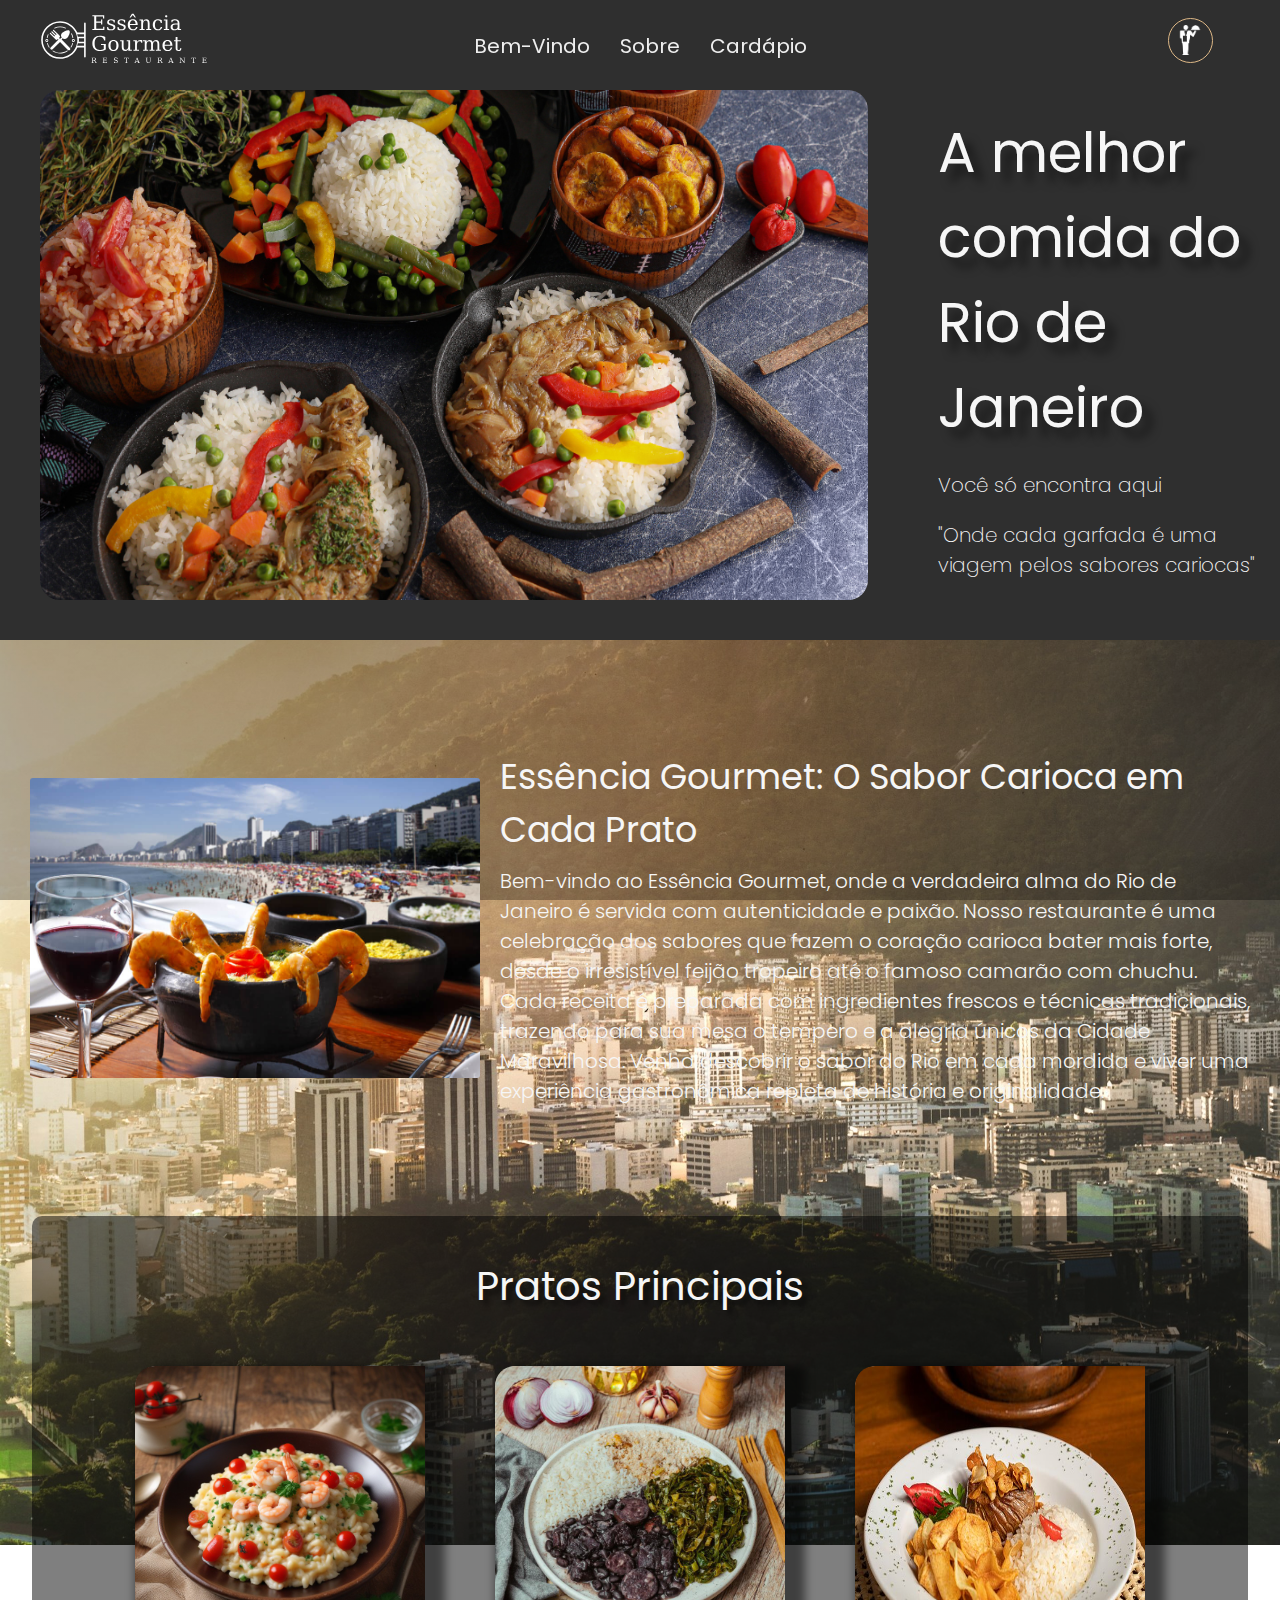
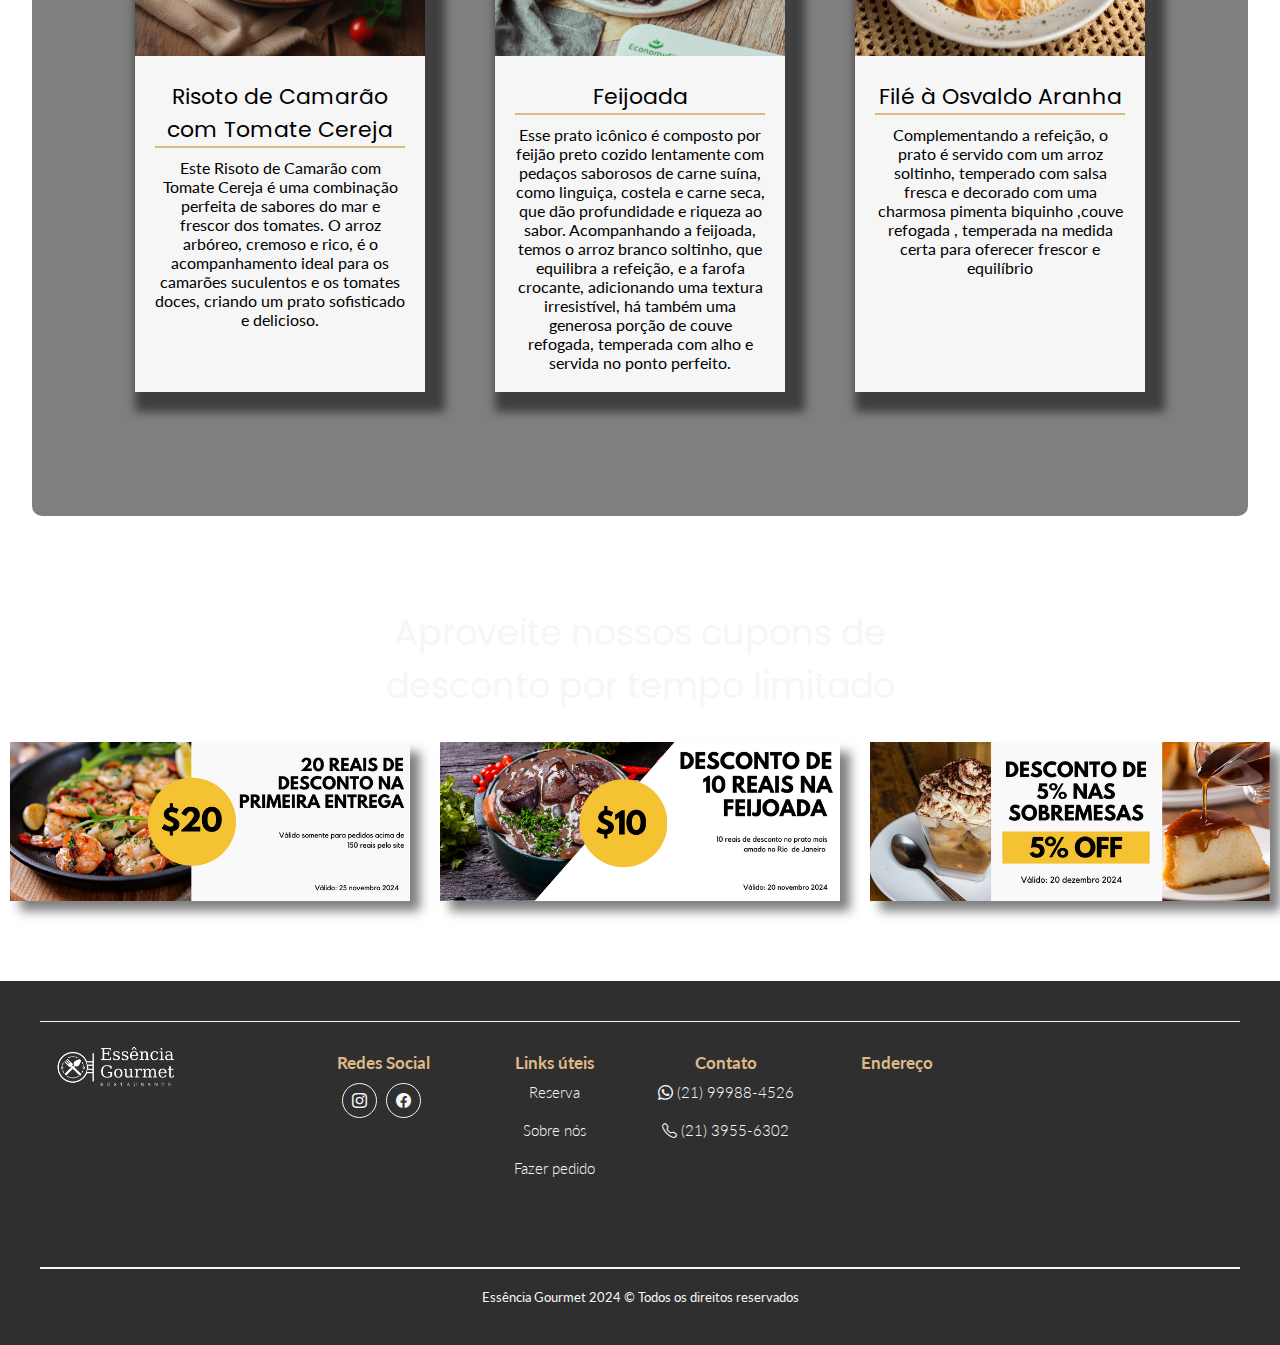
<file: index.html>
<!DOCTYPE html>
<html lang="pt-br">
<head>
    <meta charset="UTF-8">
    <meta name="viewport" content="width=device-width, initial-scale=1.0">
    <link rel="preconnect" href="https://fonts.googleapis.com">
    <link rel="preconnect" href="https://fonts.gstatic.com" crossorigin>
    <link rel="shortcut icon" href="/img/favicon.ico" type="image/x-icon">
    <link rel="preconnect" href="https://fonts.googleapis.com">
    <link rel="preconnect" href="https://fonts.gstatic.com" crossorigin>
    <link href="https://fonts.googleapis.com/css2?family=Lato:ital,wght@0,100;0,300;0,400;0,700;0,900;1,100;1,300;1,400;1,700;1,900&family=Poppins:ital,wght@0,200;0,300;0,400;1,200;1,300;1,400&display=swap" rel="stylesheet">
    <link rel="stylesheet" href="https://cdn.jsdelivr.net/npm/bootstrap-icons@1.11.3/font/bootstrap-icons.min.css">
    <link rel="stylesheet" href="style.css">
    <title>Essência Gourmet</title>
</head>
<body>
    <header> 
            <nav class="menu-nav"> <!--Menu de navegação-->
                <div class="logotipo-svg"> <!-- A logo esté formatdo de SVG, para melhor qualidade, o codigo svg é grande assim mesmo-->
                    <svg xmlns="http://www.w3.org/2000/svg" xmlns:xlink="http://www.w3.org/1999/xlink"  zoomAndPan="magnify" viewBox="0 0 375 374.999991" preserveAspectRatio="xMidYMid meet" version="1.0"><defs><g/></defs><g fill="#ffffff" fill-opacity="1"><g transform="translate(132.424726, 171.291565)">
                    <g><path d="M 1.828125 0 L 1.828125 -1.703125 L 4.875 -1.703125 L 4.875 -22.328125 L 1.828125 -22.328125 L 1.828125 -24.0625 L 21.1875 -24.0625 L 21.1875 -18.703125 L 19.203125 -18.703125 L 19.203125 -22.078125 L 8.15625 -22.078125 L 8.15625 -14.015625 L 16.03125 -14.015625 L 16.03125 -17.03125 L 18.015625 -17.03125 L 18.015625 -9.046875 L 16.03125 -9.046875 L 16.03125 -12.046875 L 8.15625 -12.046875 L 8.15625 -1.984375 L 19.46875 -1.984375 L 19.46875 -5.34375 L 21.453125 -5.34375 L 21.453125 0 Z M 1.828125 0 "/></g></g></g><g fill="#ffffff" fill-opacity="1"><g transform="translate(156.51408, 171.291565)"><g><path d="M 1.859375 -0.953125 L 1.859375 -4.953125 L 3.5625 -4.953125 C 3.601562 -3.671875 4 -2.710938 4.75 -2.078125 C 5.507812 -1.441406 6.632812 -1.125 8.125 -1.125 C 9.457031 -1.125 10.472656 -1.375 11.171875 -1.875 C 11.867188 -2.375 12.21875 -3.101562 12.21875 -4.0625 C 12.21875 -4.8125 11.960938 -5.414062 11.453125 -5.875 C 10.941406 -6.34375 9.863281 -6.835938 8.21875 -7.359375 L 6.078125 -8.09375 C 4.609375 -8.5625 3.539062 -9.148438 2.875 -9.859375 C 2.21875 -10.566406 1.890625 -11.46875 1.890625 -12.5625 C 1.890625 -14.132812 2.460938 -15.363281 3.609375 -16.25 C 4.753906 -17.144531 6.34375 -17.59375 8.375 -17.59375 C 9.28125 -17.59375 10.234375 -17.472656 11.234375 -17.234375 C 12.234375 -17.003906 13.265625 -16.660156 14.328125 -16.203125 L 14.328125 -12.46875 L 12.609375 -12.46875 C 12.566406 -13.570312 12.179688 -14.4375 11.453125 -15.0625 C 10.722656 -15.6875 9.726562 -16 8.46875 -16 C 7.226562 -16 6.285156 -15.773438 5.640625 -15.328125 C 5.003906 -14.890625 4.6875 -14.234375 4.6875 -13.359375 C 4.6875 -12.640625 4.925781 -12.0625 5.40625 -11.625 C 5.894531 -11.1875 6.863281 -10.742188 8.3125 -10.296875 L 10.671875 -9.578125 C 12.285156 -9.066406 13.453125 -8.429688 14.171875 -7.671875 C 14.890625 -6.921875 15.25 -5.945312 15.25 -4.75 C 15.25 -3.132812 14.625 -1.859375 13.375 -0.921875 C 12.132812 0.00390625 10.425781 0.46875 8.25 0.46875 C 7.144531 0.46875 6.066406 0.347656 5.015625 0.109375 C 3.960938 -0.117188 2.910156 -0.472656 1.859375 -0.953125 Z M 1.859375 -0.953125 "/></g></g></g><g fill="#ffffff" fill-opacity="1"><g transform="translate(173.449138, 171.291565)"><g><path d="M 1.859375 -0.953125 L 1.859375 -4.953125 L 3.5625 -4.953125 C 3.601562 -3.671875 4 -2.710938 4.75 -2.078125 C 5.507812 -1.441406 6.632812 -1.125 8.125 -1.125 C 9.457031 -1.125 10.472656 -1.375 11.171875 -1.875 C 11.867188 -2.375 12.21875 -3.101562 12.21875 -4.0625 C 12.21875 -4.8125 11.960938 -5.414062 11.453125 -5.875 C 10.941406 -6.34375 9.863281 -6.835938 8.21875 -7.359375 L 6.078125 -8.09375 C 4.609375 -8.5625 3.539062 -9.148438 2.875 -9.859375 C 2.21875 -10.566406 1.890625 -11.46875 1.890625 -12.5625 C 1.890625 -14.132812 2.460938 -15.363281 3.609375 -16.25 C 4.753906 -17.144531 6.34375 -17.59375 8.375 -17.59375 C 9.28125 -17.59375 10.234375 -17.472656 11.234375 -17.234375 C 12.234375 -17.003906 13.265625 -16.660156 14.328125 -16.203125 L 14.328125 -12.46875 L 12.609375 -12.46875 C 12.566406 -13.570312 12.179688 -14.4375 11.453125 -15.0625 C 10.722656 -15.6875 9.726562 -16 8.46875 -16 C 7.226562 -16 6.285156 -15.773438 5.640625 -15.328125 C 5.003906 -14.890625 4.6875 -14.234375 4.6875 -13.359375 C 4.6875 -12.640625 4.925781 -12.0625 5.40625 -11.625 C 5.894531 -11.1875 6.863281 -10.742188 8.3125 -10.296875 L 10.671875 -9.578125 C 12.285156 -9.066406 13.453125 -8.429688 14.171875 -7.671875 C 14.890625 -6.921875 15.25 -5.945312 15.25 -4.75 C 15.25 -3.132812 14.625 -1.859375 13.375 -0.921875 C 12.132812 0.00390625 10.425781 0.46875 8.25 0.46875 C 7.144531 0.46875 6.066406 0.347656 5.015625 0.109375 C 3.960938 -0.117188 2.910156 -0.472656 1.859375 -0.953125 Z M 1.859375 -0.953125 "/></g></g></g><g fill="#ffffff" fill-opacity="1"><g transform="translate(190.384195, 171.291565)"><g><path d="M 17.890625 -8.25 L 5.109375 -8.25 L 5.109375 -8.125 C 5.109375 -5.8125 5.539062 -4.066406 6.40625 -2.890625 C 7.28125 -1.710938 8.566406 -1.125 10.265625 -1.125 C 11.566406 -1.125 12.632812 -1.460938 13.46875 -2.140625 C 14.300781 -2.828125 14.882812 -3.84375 15.21875 -5.1875 L 17.59375 -5.1875 C 17.125 -3.3125 16.25 -1.898438 14.96875 -0.953125 C 13.695312 -0.00390625 12.023438 0.46875 9.953125 0.46875 C 7.453125 0.46875 5.441406 -0.351562 3.921875 -2 C 2.398438 -3.65625 1.640625 -5.847656 1.640625 -8.578125 C 1.640625 -11.285156 2.382812 -13.460938 3.875 -15.109375 C 5.375 -16.765625 7.335938 -17.59375 9.765625 -17.59375 C 12.347656 -17.59375 14.332031 -16.796875 15.71875 -15.203125 C 17.113281 -13.609375 17.835938 -11.289062 17.890625 -8.25 Z M 14.390625 -9.953125 C 14.328125 -11.953125 13.90625 -13.457031 13.125 -14.46875 C 12.34375 -15.488281 11.222656 -16 9.765625 -16 C 8.398438 -16 7.320312 -15.488281 6.53125 -14.46875 C 5.75 -13.445312 5.273438 -11.941406 5.109375 -9.953125 Z M 8.40625 -26.390625 L 11.125 -26.390625 L 14.90625 -20.328125 L 13.03125 -20.328125 L 9.765625 -24.53125 L 6.5 -20.328125 L 4.625 -20.328125 Z M 8.40625 -26.390625 "/></g></g></g><g fill="#ffffff" fill-opacity="1"><g transform="translate(209.913491, 171.291565)"><g><path d="M 1.359375 0 L 1.359375 -1.703125 L 4.03125 -1.703125 L 4.03125 -15.40625 L 1.1875 -15.40625 L 1.1875 -17.125 L 7 -17.125 L 7 -14.078125 C 7.539062 -15.242188 8.25 -16.117188 9.125 -16.703125 C 10 -17.296875 11.019531 -17.59375 12.1875 -17.59375 C 14.070312 -17.59375 15.457031 -17.050781 16.34375 -15.96875 C 17.238281 -14.882812 17.6875 -13.191406 17.6875 -10.890625 L 17.6875 -1.703125 L 20.328125 -1.703125 L 20.328125 0 L 12.15625 0 L 12.15625 -1.703125 L 14.71875 -1.703125 L 14.71875 -9.953125 C 14.71875 -12.046875 14.457031 -13.484375 13.9375 -14.265625 C 13.425781 -15.046875 12.519531 -15.4375 11.21875 -15.4375 C 9.84375 -15.4375 8.796875 -14.929688 8.078125 -13.921875 C 7.359375 -12.921875 7 -11.460938 7 -9.546875 L 7 -1.703125 L 9.578125 -1.703125 L 9.578125 0 Z M 1.359375 0 "/></g></g></g><g fill="#ffffff" fill-opacity="1"><g transform="translate(231.166908, 171.291565)"><g><path d="M 16.96875 -5.140625 C 16.550781 -3.316406 15.742188 -1.925781 14.546875 -0.96875 C 13.359375 -0.0078125 11.816406 0.46875 9.921875 0.46875 C 7.429688 0.46875 5.425781 -0.351562 3.90625 -2 C 2.394531 -3.65625 1.640625 -5.847656 1.640625 -8.578125 C 1.640625 -11.316406 2.394531 -13.503906 3.90625 -15.140625 C 5.425781 -16.773438 7.429688 -17.59375 9.921875 -17.59375 C 11.003906 -17.59375 12.082031 -17.46875 13.15625 -17.21875 C 14.238281 -16.96875 15.320312 -16.582031 16.40625 -16.0625 L 16.40625 -11.6875 L 14.671875 -11.6875 C 14.453125 -13.1875 13.960938 -14.28125 13.203125 -14.96875 C 12.441406 -15.65625 11.359375 -16 9.953125 -16 C 8.359375 -16 7.148438 -15.378906 6.328125 -14.140625 C 5.515625 -12.898438 5.109375 -11.046875 5.109375 -8.578125 C 5.109375 -6.097656 5.515625 -4.234375 6.328125 -2.984375 C 7.140625 -1.742188 8.347656 -1.125 9.953125 -1.125 C 11.234375 -1.125 12.253906 -1.457031 13.015625 -2.125 C 13.773438 -2.789062 14.296875 -3.796875 14.578125 -5.140625 Z M 16.96875 -5.140625 "/></g></g></g><g fill="#ffffff" fill-opacity="1"><g transform="translate(249.64884, 171.291565)"><g><path d="M 3.203125 -22.453125 C 3.203125 -22.941406 3.378906 -23.367188 3.734375 -23.734375 C 4.097656 -24.097656 4.535156 -24.28125 5.046875 -24.28125 C 5.535156 -24.28125 5.957031 -24.097656 6.3125 -23.734375 C 6.675781 -23.367188 6.859375 -22.941406 6.859375 -22.453125 C 6.859375 -21.941406 6.679688 -21.507812 6.328125 -21.15625 C 5.972656 -20.800781 5.546875 -20.625 5.046875 -20.625 C 4.535156 -20.625 4.097656 -20.800781 3.734375 -21.15625 C 3.378906 -21.507812 3.203125 -21.941406 3.203125 -22.453125 Z M 7 -1.703125 L 9.796875 -1.703125 L 9.796875 0 L 1.1875 0 L 1.1875 -1.703125 L 4.03125 -1.703125 L 4.03125 -15.40625 L 1.1875 -15.40625 L 1.1875 -17.125 L 7 -17.125 Z M 7 -1.703125 "/></g></g></g><g fill="#ffffff" fill-opacity="1"><g transform="translate(260.203039, 171.291565)"><g><path d="M 13.125 -5.375 L 13.125 -9 L 9.3125 -9 C 7.84375 -9 6.75 -8.679688 6.03125 -8.046875 C 5.3125 -7.421875 4.953125 -6.453125 4.953125 -5.140625 C 4.953125 -3.953125 5.316406 -3.003906 6.046875 -2.296875 C 6.773438 -1.597656 7.757812 -1.25 9 -1.25 C 10.238281 -1.25 11.234375 -1.628906 11.984375 -2.390625 C 12.742188 -3.160156 13.125 -4.15625 13.125 -5.375 Z M 16.09375 -10.703125 L 16.09375 -1.703125 L 18.734375 -1.703125 L 18.734375 0 L 13.125 0 L 13.125 -1.859375 C 12.476562 -1.054688 11.722656 -0.46875 10.859375 -0.09375 C 10.003906 0.28125 9 0.46875 7.84375 0.46875 C 5.945312 0.46875 4.4375 -0.0351562 3.3125 -1.046875 C 2.195312 -2.054688 1.640625 -3.421875 1.640625 -5.140625 C 1.640625 -6.910156 2.28125 -8.285156 3.5625 -9.265625 C 4.84375 -10.242188 6.644531 -10.734375 8.96875 -10.734375 L 13.125 -10.734375 L 13.125 -11.90625 C 13.125 -13.207031 12.726562 -14.210938 11.9375 -14.921875 C 11.15625 -15.640625 10.050781 -16 8.625 -16 C 7.4375 -16 6.492188 -15.726562 5.796875 -15.1875 C 5.097656 -14.65625 4.664062 -13.863281 4.5 -12.8125 L 2.96875 -12.8125 L 2.96875 -16.28125 C 4 -16.71875 5 -17.046875 5.96875 -17.265625 C 6.9375 -17.484375 7.882812 -17.59375 8.8125 -17.59375 C 11.1875 -17.59375 12.992188 -17.003906 14.234375 -15.828125 C 15.472656 -14.648438 16.09375 -12.941406 16.09375 -10.703125 Z M 16.09375 -10.703125 "/></g></g></g><g fill="#ffffff" fill-opacity="1"><g transform="translate(132.424726, 205.041563)"><g><path d="M 21.125 -16.875 C 20.75 -18.882812 19.960938 -20.367188 18.765625 -21.328125 C 17.578125 -22.285156 15.921875 -22.765625 13.796875 -22.765625 C 11.023438 -22.765625 8.957031 -21.875 7.59375 -20.09375 C 6.226562 -18.3125 5.546875 -15.613281 5.546875 -12 C 5.546875 -8.46875 6.25 -5.789062 7.65625 -3.96875 C 9.0625 -2.15625 11.128906 -1.25 13.859375 -1.25 C 15.066406 -1.25 16.222656 -1.398438 17.328125 -1.703125 C 18.441406 -2.003906 19.5 -2.457031 20.5 -3.0625 L 20.5 -9.265625 L 15.96875 -9.265625 L 15.96875 -10.984375 L 23.765625 -10.984375 L 23.765625 -2.015625 C 22.335938 -1.191406 20.796875 -0.570312 19.140625 -0.15625 C 17.492188 0.257812 15.734375 0.46875 13.859375 0.46875 C 10.222656 0.46875 7.3125 -0.664062 5.125 -2.9375 C 2.945312 -5.207031 1.859375 -8.226562 1.859375 -12 C 1.859375 -15.800781 2.953125 -18.832031 5.140625 -21.09375 C 7.328125 -23.363281 10.273438 -24.5 13.984375 -24.5 C 15.359375 -24.5 16.78125 -24.335938 18.25 -24.015625 C 19.71875 -23.703125 21.273438 -23.222656 22.921875 -22.578125 L 22.921875 -16.875 Z M 21.125 -16.875 "/></g></g></g><g fill="#ffffff" fill-opacity="1"><g transform="translate(158.786053, 205.041563)"><g><path d="M 9.921875 -1.125 C 11.515625 -1.125 12.71875 -1.753906 13.53125 -3.015625 C 14.34375 -4.273438 14.75 -6.128906 14.75 -8.578125 C 14.75 -11.023438 14.34375 -12.875 13.53125 -14.125 C 12.71875 -15.375 11.515625 -16 9.921875 -16 C 8.335938 -16 7.140625 -15.375 6.328125 -14.125 C 5.515625 -12.875 5.109375 -11.023438 5.109375 -8.578125 C 5.109375 -6.128906 5.515625 -4.273438 6.328125 -3.015625 C 7.148438 -1.753906 8.347656 -1.125 9.921875 -1.125 Z M 9.921875 0.46875 C 7.429688 0.46875 5.425781 -0.351562 3.90625 -2 C 2.394531 -3.65625 1.640625 -5.847656 1.640625 -8.578125 C 1.640625 -11.304688 2.394531 -13.488281 3.90625 -15.125 C 5.414062 -16.769531 7.421875 -17.59375 9.921875 -17.59375 C 12.429688 -17.59375 14.4375 -16.769531 15.9375 -15.125 C 17.445312 -13.488281 18.203125 -11.304688 18.203125 -8.578125 C 18.203125 -5.847656 17.445312 -3.65625 15.9375 -2 C 14.4375 -0.351562 12.429688 0.46875 9.921875 0.46875 Z M 9.921875 0.46875 "/></g></g></g><g fill="#ffffff" fill-opacity="1"><g transform="translate(178.653727, 205.041563)"><g><path d="M 11.6875 -17.125 L 17.21875 -17.125 L 17.21875 -1.703125 L 20.03125 -1.703125 L 20.03125 0 L 14.265625 0 L 14.265625 -3.03125 C 13.710938 -1.894531 13 -1.023438 12.125 -0.421875 C 11.257812 0.171875 10.253906 0.46875 9.109375 0.46875 C 7.203125 0.46875 5.800781 -0.0664062 4.90625 -1.140625 C 4.007812 -2.222656 3.5625 -3.921875 3.5625 -6.234375 L 3.5625 -15.40625 L 0.890625 -15.40625 L 0.890625 -17.125 L 6.546875 -17.125 L 6.546875 -7.15625 C 6.546875 -5.070312 6.800781 -3.640625 7.3125 -2.859375 C 7.820312 -2.085938 8.726562 -1.703125 10.03125 -1.703125 C 11.40625 -1.703125 12.453125 -2.207031 13.171875 -3.21875 C 13.898438 -4.226562 14.265625 -5.695312 14.265625 -7.625 L 14.265625 -15.40625 L 11.6875 -15.40625 Z M 11.6875 -17.125 "/></g></g></g><g fill="#ffffff" fill-opacity="1"><g transform="translate(199.907144, 205.041563)"><g><path d="M 15.78125 -17.15625 L 15.78125 -12.875 L 14.0625 -12.875 C 14.007812 -13.71875 13.773438 -14.347656 13.359375 -14.765625 C 12.941406 -15.191406 12.328125 -15.40625 11.515625 -15.40625 C 10.054688 -15.40625 8.9375 -14.898438 8.15625 -13.890625 C 7.382812 -12.878906 7 -11.429688 7 -9.546875 L 7 -1.703125 L 10.421875 -1.703125 L 10.421875 0 L 1.359375 0 L 1.359375 -1.703125 L 4.03125 -1.703125 L 4.03125 -15.4375 L 1.1875 -15.4375 L 1.1875 -17.125 L 7 -17.125 L 7 -14.078125 C 7.570312 -15.273438 8.316406 -16.160156 9.234375 -16.734375 C 10.148438 -17.304688 11.257812 -17.59375 12.5625 -17.59375 C 13.050781 -17.59375 13.5625 -17.554688 14.09375 -17.484375 C 14.625 -17.410156 15.1875 -17.300781 15.78125 -17.15625 Z M 15.78125 -17.15625 "/></g></g></g><g fill="#ffffff" fill-opacity="1"><g transform="translate(215.682045, 205.041563)"><g><path d="M 17.09375 -13.796875 C 17.664062 -15.046875 18.394531 -15.988281 19.28125 -16.625 C 20.164062 -17.269531 21.195312 -17.59375 22.375 -17.59375 C 24.175781 -17.59375 25.515625 -17.035156 26.390625 -15.921875 C 27.273438 -14.816406 27.71875 -13.140625 27.71875 -10.890625 L 27.71875 -1.703125 L 30.390625 -1.703125 L 30.390625 0 L 22.171875 0 L 22.171875 -1.703125 L 24.75 -1.703125 L 24.75 -10.546875 C 24.75 -12.304688 24.488281 -13.554688 23.96875 -14.296875 C 23.457031 -15.035156 22.609375 -15.40625 21.421875 -15.40625 C 20.097656 -15.40625 19.085938 -14.90625 18.390625 -13.90625 C 17.703125 -12.90625 17.359375 -11.453125 17.359375 -9.546875 L 17.359375 -1.703125 L 19.9375 -1.703125 L 19.9375 0 L 11.8125 0 L 11.8125 -1.703125 L 14.390625 -1.703125 L 14.390625 -10.671875 C 14.390625 -12.378906 14.128906 -13.59375 13.609375 -14.3125 C 13.097656 -15.039062 12.242188 -15.40625 11.046875 -15.40625 C 9.734375 -15.40625 8.726562 -14.90625 8.03125 -13.90625 C 7.34375 -12.90625 7 -11.453125 7 -9.546875 L 7 -1.703125 L 9.578125 -1.703125 L 9.578125 0 L 1.359375 0 L 1.359375 -1.703125 L 4.03125 -1.703125 L 4.03125 -15.4375 L 1.1875 -15.4375 L 1.1875 -17.125 L 7 -17.125 L 7 -14.078125 C 7.539062 -15.222656 8.234375 -16.09375 9.078125 -16.6875 C 9.929688 -17.289062 10.894531 -17.59375 11.96875 -17.59375 C 13.300781 -17.59375 14.410156 -17.257812 15.296875 -16.59375 C 16.191406 -15.9375 16.789062 -15.003906 17.09375 -13.796875 Z M 17.09375 -13.796875 "/></g></g></g><g fill="#ffffff" fill-opacity="1"><g transform="translate(246.974035, 205.041563)"><g><path d="M 17.890625 -8.25 L 5.109375 -8.25 L 5.109375 -8.125 C 5.109375 -5.8125 5.539062 -4.066406 6.40625 -2.890625 C 7.28125 -1.710938 8.566406 -1.125 10.265625 -1.125 C 11.566406 -1.125 12.632812 -1.460938 13.46875 -2.140625 C 14.300781 -2.828125 14.882812 -3.84375 15.21875 -5.1875 L 17.59375 -5.1875 C 17.125 -3.3125 16.25 -1.898438 14.96875 -0.953125 C 13.695312 -0.00390625 12.023438 0.46875 9.953125 0.46875 C 7.453125 0.46875 5.441406 -0.351562 3.921875 -2 C 2.398438 -3.65625 1.640625 -5.847656 1.640625 -8.578125 C 1.640625 -11.285156 2.382812 -13.460938 3.875 -15.109375 C 5.375 -16.765625 7.335938 -17.59375 9.765625 -17.59375 C 12.347656 -17.59375 14.332031 -16.796875 15.71875 -15.203125 C 17.113281 -13.609375 17.835938 -11.289062 17.890625 -8.25 Z M 14.390625 -9.953125 C 14.328125 -11.953125 13.90625 -13.457031 13.125 -14.46875 C 12.34375 -15.488281 11.222656 -16 9.765625 -16 C 8.398438 -16 7.320312 -15.488281 6.53125 -14.46875 C 5.75 -13.445312 5.273438 -11.941406 5.109375 -9.953125 Z M 14.390625 -9.953125 "/></g></g></g><g fill="#ffffff" fill-opacity="1"><g transform="translate(266.503331, 205.041563)"><g><path d="M 3.5625 -15.40625 L 0.953125 -15.40625 L 0.953125 -17.125 L 3.5625 -17.125 L 3.5625 -22.453125 L 6.546875 -22.453125 L 6.546875 -17.125 L 12.125 -17.125 L 12.125 -15.40625 L 6.546875 -15.40625 L 6.546875 -4.53125 C 6.546875 -3.082031 6.679688 -2.148438 6.953125 -1.734375 C 7.234375 -1.328125 7.753906 -1.125 8.515625 -1.125 C 9.285156 -1.125 9.847656 -1.351562 10.203125 -1.8125 C 10.554688 -2.269531 10.742188 -3.007812 10.765625 -4.03125 L 13 -4.03125 C 12.914062 -2.46875 12.492188 -1.328125 11.734375 -0.609375 C 10.972656 0.109375 9.8125 0.46875 8.25 0.46875 C 6.539062 0.46875 5.332031 0.0859375 4.625 -0.671875 C 3.914062 -1.429688 3.5625 -2.71875 3.5625 -4.53125 Z M 3.5625 -15.40625 "/></g></g></g><g fill="#ffffff" fill-opacity="1"><g transform="translate(132.424726, 224.855922)"><g><path d="M 5.59375 -4.234375 C 5.863281 -4.160156 6.09375 -4.035156 6.28125 -3.859375 C 6.476562 -3.679688 6.648438 -3.441406 6.796875 -3.140625 L 8.046875 -0.609375 L 9.078125 -0.609375 L 9.078125 0 L 7.078125 0 L 5.734375 -2.703125 C 5.484375 -3.234375 5.25 -3.570312 5.03125 -3.71875 C 4.820312 -3.875 4.53125 -3.953125 4.15625 -3.953125 L 2.890625 -3.953125 L 2.890625 -0.609375 L 4.09375 -0.609375 L 4.09375 0 L 0.640625 0 L 0.640625 -0.609375 L 1.734375 -0.609375 L 1.734375 -7.90625 L 0.640625 -7.90625 L 0.640625 -8.515625 L 4.96875 -8.515625 C 5.789062 -8.515625 6.425781 -8.316406 6.875 -7.921875 C 7.332031 -7.523438 7.5625 -6.96875 7.5625 -6.25 C 7.5625 -5.65625 7.394531 -5.191406 7.0625 -4.859375 C 6.738281 -4.523438 6.25 -4.316406 5.59375 -4.234375 Z M 2.890625 -4.578125 L 4.578125 -4.578125 C 5.148438 -4.578125 5.570312 -4.710938 5.84375 -4.984375 C 6.113281 -5.253906 6.25 -5.675781 6.25 -6.25 C 6.25 -6.8125 6.113281 -7.226562 5.84375 -7.5 C 5.570312 -7.769531 5.148438 -7.90625 4.578125 -7.90625 L 2.890625 -7.90625 Z M 2.890625 -4.578125 "/></g></g></g><g fill="#ffffff" fill-opacity="1"><g transform="translate(150.579686, 224.855922)"><g><path d="M 0.640625 0 L 0.640625 -0.609375 L 1.734375 -0.609375 L 1.734375 -7.90625 L 0.640625 -7.90625 L 0.640625 -8.515625 L 7.5 -8.515625 L 7.5 -6.625 L 6.796875 -6.625 L 6.796875 -7.8125 L 2.890625 -7.8125 L 2.890625 -4.96875 L 5.671875 -4.96875 L 5.671875 -6.03125 L 6.375 -6.03125 L 6.375 -3.203125 L 5.671875 -3.203125 L 5.671875 -4.265625 L 2.890625 -4.265625 L 2.890625 -0.703125 L 6.890625 -0.703125 L 6.890625 -1.890625 L 7.59375 -1.890625 L 7.59375 0 Z M 0.640625 0 "/></g></g></g><g fill="#ffffff" fill-opacity="1"><g transform="translate(168.466381, 224.855922)"><g><path d="M 1.078125 -0.40625 L 1.078125 -2.34375 L 1.734375 -2.34375 C 1.753906 -1.695312 1.941406 -1.21875 2.296875 -0.90625 C 2.660156 -0.59375 3.203125 -0.4375 3.921875 -0.4375 C 4.597656 -0.4375 5.113281 -0.570312 5.46875 -0.84375 C 5.832031 -1.113281 6.015625 -1.503906 6.015625 -2.015625 C 6.015625 -2.429688 5.90625 -2.75 5.6875 -2.96875 C 5.46875 -3.1875 5.015625 -3.398438 4.328125 -3.609375 L 3.203125 -3.953125 C 2.390625 -4.191406 1.816406 -4.492188 1.484375 -4.859375 C 1.148438 -5.234375 0.984375 -5.742188 0.984375 -6.390625 C 0.984375 -7.109375 1.238281 -7.664062 1.75 -8.0625 C 2.257812 -8.46875 2.984375 -8.671875 3.921875 -8.671875 C 4.316406 -8.671875 4.75 -8.628906 5.21875 -8.546875 C 5.6875 -8.460938 6.1875 -8.335938 6.71875 -8.171875 L 6.71875 -6.359375 L 6.078125 -6.359375 C 6.015625 -6.960938 5.8125 -7.394531 5.46875 -7.65625 C 5.132812 -7.925781 4.625 -8.0625 3.9375 -8.0625 C 3.332031 -8.0625 2.875 -7.9375 2.5625 -7.6875 C 2.25 -7.445312 2.09375 -7.09375 2.09375 -6.625 C 2.09375 -6.21875 2.207031 -5.894531 2.4375 -5.65625 C 2.675781 -5.425781 3.179688 -5.195312 3.953125 -4.96875 L 5 -4.65625 C 5.769531 -4.425781 6.320312 -4.128906 6.65625 -3.765625 C 6.988281 -3.410156 7.15625 -2.929688 7.15625 -2.328125 C 7.15625 -1.503906 6.890625 -0.878906 6.359375 -0.453125 C 5.828125 -0.0351562 5.039062 0.171875 4 0.171875 C 3.53125 0.171875 3.050781 0.117188 2.5625 0.015625 C 2.082031 -0.078125 1.585938 -0.21875 1.078125 -0.40625 Z M 1.078125 -0.40625 "/></g></g></g><g fill="#ffffff" fill-opacity="1"><g transform="translate(185.827959, 224.855922)"><g><path d="M 2.234375 0 L 2.234375 -0.609375 L 3.328125 -0.609375 L 3.328125 -7.84375 L 0.8125 -7.84375 L 0.8125 -6.515625 L 0.109375 -6.515625 L 0.109375 -8.515625 L 7.6875 -8.515625 L 7.6875 -6.515625 L 6.984375 -6.515625 L 6.984375 -7.84375 L 4.46875 -7.84375 L 4.46875 -0.609375 L 5.5625 -0.609375 L 5.5625 0 Z M 2.234375 0 "/></g></g></g><g fill="#ffffff" fill-opacity="1"><g transform="translate(202.978357, 224.855922)"><g><path d="M 2.34375 -3.09375 L 5.46875 -3.09375 L 3.90625 -7.140625 Z M -0.0625 0 L -0.0625 -0.609375 L 0.671875 -0.609375 L 3.71875 -8.515625 L 4.671875 -8.515625 L 7.71875 -0.609375 L 8.546875 -0.609375 L 8.546875 0 L 5.453125 0 L 5.453125 -0.609375 L 6.40625 -0.609375 L 5.6875 -2.484375 L 2.109375 -2.484375 L 1.390625 -0.609375 L 2.328125 -0.609375 L 2.328125 0 Z M -0.0625 0 "/></g></g></g><g fill="#ffffff" fill-opacity="1"><g transform="translate(220.773725, 224.855922)"><g><path d="M 1.640625 -7.90625 L 0.546875 -7.90625 L 0.546875 -8.515625 L 3.875 -8.515625 L 3.875 -7.90625 L 2.796875 -7.90625 L 2.796875 -3.5 C 2.796875 -2.414062 2.972656 -1.65625 3.328125 -1.21875 C 3.679688 -0.789062 4.296875 -0.578125 5.171875 -0.578125 C 6.035156 -0.578125 6.644531 -0.789062 7 -1.21875 C 7.351562 -1.65625 7.53125 -2.414062 7.53125 -3.5 L 7.53125 -7.90625 L 6.453125 -7.90625 L 6.453125 -8.515625 L 9.328125 -8.515625 L 9.328125 -7.90625 L 8.234375 -7.90625 L 8.234375 -3.390625 C 8.234375 -2.085938 7.984375 -1.164062 7.484375 -0.625 C 6.992188 -0.09375 6.148438 0.171875 4.953125 0.171875 C 3.753906 0.171875 2.898438 -0.0976562 2.390625 -0.640625 C 1.890625 -1.179688 1.640625 -2.097656 1.640625 -3.390625 Z M 1.640625 -7.90625 "/></g></g></g><g fill="#ffffff" fill-opacity="1"><g transform="translate(239.978915, 224.855922)"><g><path d="M 5.59375 -4.234375 C 5.863281 -4.160156 6.09375 -4.035156 6.28125 -3.859375 C 6.476562 -3.679688 6.648438 -3.441406 6.796875 -3.140625 L 8.046875 -0.609375 L 9.078125 -0.609375 L 9.078125 0 L 7.078125 0 L 5.734375 -2.703125 C 5.484375 -3.234375 5.25 -3.570312 5.03125 -3.71875 C 4.820312 -3.875 4.53125 -3.953125 4.15625 -3.953125 L 2.890625 -3.953125 L 2.890625 -0.609375 L 4.09375 -0.609375 L 4.09375 0 L 0.640625 0 L 0.640625 -0.609375 L 1.734375 -0.609375 L 1.734375 -7.90625 L 0.640625 -7.90625 L 0.640625 -8.515625 L 4.96875 -8.515625 C 5.789062 -8.515625 6.425781 -8.316406 6.875 -7.921875 C 7.332031 -7.523438 7.5625 -6.96875 7.5625 -6.25 C 7.5625 -5.65625 7.394531 -5.191406 7.0625 -4.859375 C 6.738281 -4.523438 6.25 -4.316406 5.59375 -4.234375 Z M 2.890625 -4.578125 L 4.578125 -4.578125 C 5.148438 -4.578125 5.570312 -4.710938 5.84375 -4.984375 C 6.113281 -5.253906 6.25 -5.675781 6.25 -6.25 C 6.25 -6.8125 6.113281 -7.226562 5.84375 -7.5 C 5.570312 -7.769531 5.148438 -7.90625 4.578125 -7.90625 L 2.890625 -7.90625 Z M 2.890625 -4.578125 "/></g></g></g><g fill="#ffffff" fill-opacity="1"><g transform="translate(258.133878, 224.855922)"><g><path d="M 2.34375 -3.09375 L 5.46875 -3.09375 L 3.90625 -7.140625 Z M -0.0625 0 L -0.0625 -0.609375 L 0.671875 -0.609375 L 3.71875 -8.515625 L 4.671875 -8.515625 L 7.71875 -0.609375 L 8.546875 -0.609375 L 8.546875 0 L 5.453125 0 L 5.453125 -0.609375 L 6.40625 -0.609375 L 5.6875 -2.484375 L 2.109375 -2.484375 L 1.390625 -0.609375 L 2.328125 -0.609375 L 2.328125 0 Z M -0.0625 0 "/></g></g></g><g fill="#ffffff" fill-opacity="1"><g transform="translate(275.929246, 224.855922)"><g><path d="M 0.578125 0 L 0.578125 -0.609375 L 1.71875 -0.609375 L 1.71875 -7.90625 L 0.578125 -7.90625 L 0.578125 -8.515625 L 2.75 -8.515625 L 7.859375 -1.796875 L 7.859375 -7.90625 L 6.71875 -7.90625 L 6.71875 -8.515625 L 9.71875 -8.515625 L 9.71875 -7.90625 L 8.5625 -7.90625 L 8.5625 0.171875 L 7.875 0.171875 L 2.421875 -7.015625 L 2.421875 -0.609375 L 3.5625 -0.609375 L 3.5625 0 Z M 0.578125 0 "/></g></g></g><g fill="#ffffff" fill-opacity="1"><g transform="translate(295.511148, 224.855922)"><g><path d="M 2.234375 0 L 2.234375 -0.609375 L 3.328125 -0.609375 L 3.328125 -7.84375 L 0.8125 -7.84375 L 0.8125 -6.515625 L 0.109375 -6.515625 L 0.109375 -8.515625 L 7.6875 -8.515625 L 7.6875 -6.515625 L 6.984375 -6.515625 L 6.984375 -7.84375 L 4.46875 -7.84375 L 4.46875 -0.609375 L 5.5625 -0.609375 L 5.5625 0 Z M 2.234375 0 "/></g></g></g><g fill="#ffffff" fill-opacity="1"><g transform="translate(312.661546, 224.855922)"><g><path d="M 0.640625 0 L 0.640625 -0.609375 L 1.734375 -0.609375 L 1.734375 -7.90625 L 0.640625 -7.90625 L 0.640625 -8.515625 L 7.5 -8.515625 L 7.5 -6.625 L 6.796875 -6.625 L 6.796875 -7.8125 L 2.890625 -7.8125 L 2.890625 -4.96875 L 5.671875 -4.96875 L 5.671875 -6.03125 L 6.375 -6.03125 L 6.375 -3.203125 L 5.671875 -3.203125 L 5.671875 -4.265625 L 2.890625 -4.265625 L 2.890625 -0.703125 L 6.890625 -0.703125 L 6.890625 -1.890625 L 7.59375 -1.890625 L 7.59375 0 Z M 0.640625 0 "/></g></g></g><path fill="#ffffff" d="M 83.050781 186.039062 L 83.054688 186.039062 C 83.054688 186.039062 83.050781 186.039062 83.050781 186.039062 Z M 82.570312 185.679688 C 82.53125 185.65625 82.496094 185.640625 82.457031 185.621094 C 82.496094 185.640625 82.53125 185.65625 82.570312 185.679688 Z M 94.480469 203.621094 L 81.59375 190.734375 L 69.539062 202.785156 C 68.648438 203.679688 67.199219 203.679688 66.308594 202.785156 C 65.414062 201.890625 65.414062 200.445312 66.308594 199.550781 L 79.101562 186.757812 L 78.207031 185.863281 L 77.214844 186.855469 C 76.457031 187.613281 75.226562 187.613281 74.46875 186.855469 L 65.089844 177.476562 C 64.707031 177.09375 64.707031 176.472656 65.089844 176.085938 C 65.472656 175.703125 66.097656 175.703125 66.480469 176.085938 L 72.269531 181.878906 L 73.429688 180.722656 L 67.636719 174.929688 C 67.253906 174.546875 67.253906 173.925781 67.636719 173.542969 C 68.019531 173.15625 68.640625 173.15625 69.023438 173.542969 L 74.816406 179.332031 L 75.972656 178.175781 L 70.183594 172.382812 C 69.796875 172 69.796875 171.378906 70.183594 170.996094 C 70.566406 170.613281 71.1875 170.613281 71.570312 170.996094 L 78.734375 178.160156 L 79.910156 179.332031 L 80.949219 180.375 C 81.707031 181.132812 81.707031 182.363281 80.949219 183.121094 L 79.957031 184.109375 L 81.234375 185.386719 C 81.460938 185.367188 81.691406 185.375 81.917969 185.421875 L 84.0625 183.277344 L 85.816406 185.027344 L 84.074219 186.769531 C 84.113281 186.804688 84.160156 186.832031 84.199219 186.871094 L 97.714844 200.386719 C 98.605469 201.277344 98.605469 202.726562 97.714844 203.621094 C 96.820312 204.511719 95.371094 204.511719 94.480469 203.621094 " fill-opacity="1" fill-rule="nonzero"/><path fill="#ffffff" d="M 84.75 176.066406 C 86.933594 173.886719 94.574219 169.949219 96.859375 172.234375 C 99.144531 174.515625 95.207031 182.160156 93.027344 184.339844 C 90.84375 186.523438 87.222656 186.4375 84.9375 184.152344 C 82.652344 181.867188 82.570312 178.25 84.75 176.066406 " fill-opacity="1" fill-rule="nonzero"/><path fill="#ffffff" d="M 103.34375 189.378906 C 103.980469 189.378906 104.496094 188.859375 104.496094 188.226562 C 104.496094 187.589844 103.980469 187.074219 103.34375 187.074219 C 102.707031 187.074219 102.191406 187.589844 102.191406 188.226562 C 102.191406 188.859375 102.707031 189.378906 103.34375 189.378906 Z M 100.898438 188.226562 C 100.898438 186.875 101.996094 185.777344 103.34375 185.777344 C 104.691406 185.777344 105.789062 186.875 105.789062 188.226562 C 105.789062 189.574219 104.691406 190.671875 103.34375 190.671875 C 101.996094 190.671875 100.898438 189.574219 100.898438 188.226562 " fill-opacity="1" fill-rule="nonzero"/><path fill="#ffffff" d="M 60.027344 187.074219 C 59.390625 187.074219 58.875 187.589844 58.875 188.226562 C 58.875 188.859375 59.390625 189.378906 60.027344 189.378906 C 60.660156 189.378906 61.179688 188.859375 61.179688 188.226562 C 61.179688 187.589844 60.660156 187.074219 60.027344 187.074219 Z M 62.472656 188.226562 C 62.472656 189.574219 61.375 190.671875 60.027344 190.671875 C 58.675781 190.671875 57.582031 189.574219 57.582031 188.226562 C 57.582031 186.875 58.675781 185.777344 60.027344 185.777344 C 61.375 185.777344 62.472656 186.875 62.472656 188.226562 " fill-opacity="1" fill-rule="nonzero"/><path fill="#ffffff" d="M 102.636719 184.222656 C 102.597656 184.230469 102.554688 184.234375 102.515625 184.234375 C 102.210938 184.234375 101.941406 184.015625 101.882812 183.703125 C 101.488281 181.578125 100.761719 179.535156 99.726562 177.636719 C 99.554688 177.324219 99.671875 176.929688 99.984375 176.757812 C 100.300781 176.589844 100.691406 176.703125 100.863281 177.015625 C 101.960938 179.035156 102.734375 181.207031 103.15625 183.46875 C 103.21875 183.820312 102.988281 184.160156 102.636719 184.222656 " fill-opacity="1" fill-rule="nonzero"/><path fill="#ffffff" d="M 90.539062 168.828125 C 90.445312 168.828125 90.351562 168.804688 90.265625 168.765625 C 84.859375 166.257812 78.480469 166.238281 73.058594 168.703125 C 72.730469 168.851562 72.347656 168.710938 72.203125 168.382812 C 72.054688 168.058594 72.199219 167.675781 72.523438 167.527344 C 78.285156 164.90625 85.0625 164.929688 90.808594 167.59375 C 91.132812 167.742188 91.273438 168.128906 91.125 168.449219 C 91.015625 168.6875 90.78125 168.828125 90.539062 168.828125 " fill-opacity="1" fill-rule="nonzero"/><path fill="#ffffff" d="M 61.304688 183.703125 C 61.246094 184.015625 60.976562 184.234375 60.667969 184.234375 C 60.632812 184.234375 60.589844 184.230469 60.550781 184.222656 C 60.199219 184.160156 59.96875 183.820312 60.035156 183.46875 C 60.355469 181.734375 60.890625 180.042969 61.621094 178.429688 C 61.769531 178.105469 62.152344 177.964844 62.476562 178.109375 C 62.800781 178.257812 62.945312 178.640625 62.796875 178.96875 C 62.109375 180.480469 61.605469 182.078125 61.304688 183.703125 " fill-opacity="1" fill-rule="nonzero"/><path fill="#ffffff" d="M 63.890625 199.964844 C 63.683594 199.964844 63.476562 199.863281 63.355469 199.679688 C 62.019531 197.683594 61.03125 195.503906 60.410156 193.199219 C 60.316406 192.851562 60.523438 192.5 60.867188 192.40625 C 61.214844 192.324219 61.566406 192.519531 61.660156 192.863281 C 62.242188 195.03125 63.171875 197.085938 64.425781 198.960938 C 64.628906 199.257812 64.546875 199.65625 64.25 199.855469 C 64.140625 199.929688 64.015625 199.964844 63.890625 199.964844 " fill-opacity="1" fill-rule="nonzero"/><path fill="#ffffff" d="M 70.410156 204.84375 C 73.738281 206.996094 77.609375 208.136719 81.59375 208.136719 C 85.726562 208.136719 89.71875 206.917969 93.132812 204.613281 C 93.425781 204.414062 93.828125 204.488281 94.027344 204.785156 C 94.230469 205.082031 94.152344 205.484375 93.855469 205.683594 C 90.226562 208.136719 85.988281 209.429688 81.59375 209.429688 C 77.359375 209.429688 73.25 208.21875 69.707031 205.929688 C 69.40625 205.738281 69.320312 205.335938 69.515625 205.039062 C 69.707031 204.738281 70.109375 204.652344 70.410156 204.84375 " fill-opacity="1" fill-rule="nonzero"/><path fill="#ffffff" d="M 99.324219 199.921875 C 99.199219 199.921875 99.078125 199.886719 98.964844 199.8125 C 98.667969 199.617188 98.589844 199.214844 98.785156 198.917969 C 100.03125 197.042969 100.957031 194.996094 101.535156 192.828125 C 101.625 192.484375 101.976562 192.28125 102.328125 192.371094 C 102.671875 192.464844 102.878906 192.816406 102.785156 193.164062 C 102.167969 195.464844 101.1875 197.644531 99.863281 199.636719 C 99.738281 199.820312 99.535156 199.921875 99.324219 199.921875 " fill-opacity="1" fill-rule="nonzero"/><path fill="#ffffff" d="M 120.734375 192.925781 L 110.550781 192.925781 C 110.289062 194.328125 109.925781 195.695312 109.46875 197.023438 L 120.734375 197.023438 Z M 112.203125 184.660156 C 112.300781 185.640625 112.351562 186.582031 112.351562 187.5 C 112.351562 188.417969 112.300781 189.355469 112.203125 190.335938 L 120.824219 190.335938 L 120.824219 184.660156 Z M 110.550781 182.074219 L 120.734375 182.074219 L 120.734375 177.976562 L 109.46875 177.976562 C 109.925781 179.304688 110.289062 180.671875 110.550781 182.074219 Z M 107.917969 197.523438 C 107.921875 197.496094 107.917969 197.464844 107.925781 197.4375 C 108.566406 195.742188 109.042969 193.96875 109.34375 192.171875 C 109.355469 192.121094 109.375 192.078125 109.394531 192.03125 C 109.636719 190.554688 109.765625 189.042969 109.765625 187.5 C 109.765625 185.957031 109.636719 184.441406 109.394531 182.964844 C 109.375 182.921875 109.355469 182.878906 109.34375 182.828125 C 109.042969 181.027344 108.566406 179.257812 107.925781 177.558594 C 107.917969 177.53125 107.921875 177.503906 107.917969 177.476562 C 103.867188 166.875 93.597656 159.328125 81.59375 159.328125 C 66.058594 159.328125 53.421875 171.964844 53.421875 187.5 C 53.421875 203.035156 66.058594 215.671875 81.59375 215.671875 C 93.597656 215.671875 103.867188 208.121094 107.917969 197.523438 Z M 81.59375 156.742188 C 93.839844 156.742188 105.023438 164.179688 109.839844 175.390625 L 120.824219 175.390625 L 120.824219 160.300781 C 120.824219 159.585938 121.402344 159.007812 122.121094 159.007812 C 122.835938 159.007812 123.414062 159.585938 123.414062 160.300781 L 123.414062 214.699219 C 123.414062 215.414062 122.835938 215.992188 122.121094 215.992188 C 121.402344 215.992188 120.824219 215.414062 120.824219 214.699219 L 120.824219 199.609375 L 109.839844 199.609375 C 105.023438 210.816406 93.839844 218.257812 81.59375 218.257812 C 64.632812 218.257812 50.835938 204.460938 50.835938 187.5 C 50.835938 170.539062 64.632812 156.742188 81.59375 156.742188 " fill-opacity="1" fill-rule="nonzero"/>
                    </svg>
                </div>
                <div class="menu-nav-itens"> <!-- As abas do menu, cada no href está com #, pq futuramente é ali que vai a pasta que contem os conteudo de cada aba-->
                    <div class="menu-nav-list">
                        <ul>
                            <li>
                                <a href="index.html">Bem-Vindo</a>
                            </li>
                            <li>
                                <a href="sobre.html">Sobre</a>
                            </li>
                            <li>
                                <a href="./Cardapio/cardapio.html">Cardápio</a>
                            </li>  
                        </ul>
                    </div>
                        <a class="botao-reserva" href="reserva.html">
                            <img class="icone-reserva" src="./img/icone-reserva.png" alt="">
                            <span class="text-reserva">Reserva</span>  
                        </a> 
                </div> 
            </nav>
    </header> 
    <main>
        <!---->
        <div class="inicio-pagina">
            <img class="imagem-inicial" src="./img/Img-principal.png" alt="file">
            <div class="texto-da-imagem">
                <h1>A melhor comida do Rio de Janeiro</h1>
                <p> Você só encontra aqui</p>
                <p>"Onde cada garfada é uma viagem pelos sabores cariocas"</p>
            </div>    
        </div>
       
        <section class="inicio-bv">
            <img class="img-pratos-rj" src="./img/pratos-rio-de-janeiro.jpg" alt="">
            <div class="introducao-bv">
                <h1>Essência Gourmet: O Sabor Carioca em Cada Prato</h1>
                <p>Bem-vindo ao Essência Gourmet, onde a verdadeira alma do Rio de Janeiro é servida com autenticidade e paixão. Nosso restaurante é uma celebração dos sabores que fazem o coração carioca bater mais forte, desde o irresistível feijão tropeiro até o famoso camarão com chuchu. Cada receita é preparada com ingredientes frescos e técnicas tradicionais, trazendo para sua mesa o tempero e a alegria únicos da Cidade Maravilhosa. Venha descobrir o sabor do Rio em cada mordida e viver uma experiência gastronômica repleta de história e originalidade.</p>
            </div>
        </section>
        <section class="pratos-principais">
            <h2>Pratos Principais</h2>
            <div class="pratos">
                <div class="prato-risoto-camarao">
                    <figure>
                        <img class="img-risoto-camarao" src="./img/risoto-de-camarao.png" alt="risoto de camarão">
                        <figcaption>
                            <h3>Risoto de Camarão com Tomate Cereja</h3>
                            Este Risoto de Camarão com Tomate Cereja é uma combinação perfeita de sabores do mar e frescor dos tomates. O arroz arbóreo, cremoso e rico, é o acompanhamento ideal para os camarões suculentos e os tomates doces, criando um prato sofisticado e delicioso.
                        </figcaption>
                    </figure>
                </div>
                <div class="prato-feijoada">
                    <figure>
                        <img class="img-feijoada" src="./img/feijoada.jpg" alt="feijoada">
                        <figcaption>
                            <h3> Feijoada</h3>
                            Esse prato icônico é composto por feijão preto cozido lentamente com pedaços saborosos de carne suína, como linguiça, costela e carne seca, que dão profundidade e riqueza ao sabor. Acompanhando a feijoada, temos o arroz branco soltinho, que equilibra a refeição, e a farofa crocante, adicionando uma textura irresistível, há também uma generosa porção de couve refogada, temperada com alho e servida no ponto perfeito.
                        </figcaption>
                    </figure>
                </div>
                <div class="prato-file">
                    <figure>
                        <img class="img-file"src="./img/o-diplomata-gaucho-osvaldo.jpg" alt="">
                        <figcaption>
                            <h3>Filé à Osvaldo Aranha</h3>
                            Complementando a refeição, o prato é servido com um arroz soltinho, temperado com salsa fresca e decorado com uma charmosa pimenta biquinho ,couve refogada , temperada na medida certa para oferecer frescor e equilíbrio
                        </figcaption>
                    </figure>
                </div>
            </div>
        </section>
        <section class="cupons">
            <h3>Aproveite nossos cupons de desconto por tempo limitado</h3>
            <div class="cupons-desconto">
                <img src="img/Cupom de desconto_camarao.png" alt="Cupom de camrao">
                <img src="img/Cupom de desconto_feijoada.png" alt="Cupom de Feijoada">
                <img src="img/Cupom de desconto_Sobremesa.png" alt="Cupom de Sobremesa">
            </div>
        </section>
    </main>
    <footer>
        <div class="interface">
            <section class="linha-footer1">
                <div class="footer-img">
                    <img src="./img/Essência-Gourmet-logo1.png" alt="logo essencia gourmet">
                </div>
                <div class="box-linha-footer">
                    <h3>Redes Social</h3>
                    <div class="btn-redes">
                        <a href="#"><button><i class="bi bi-instagram"></i></button></a>
                        <a href="#"><button><i class="bi bi-facebook"></i></button></a>
                    </div>

                </div>
                <div class="box-linha-footer">
                    <h3>Links úteis</h3>
                    <div class="links-footer">
                        <a href="#">Reserva</a>
                        <a href="sobre.html">Sobre nós</a>
                        <a href="./Cardapio/cardapio.html">Fazer pedido</a>
                    </div>
                </div>
                <div class="box-linha-footer">
                    <h3>Contato</h3>
                        <a href="#"><i class="bi bi-whatsapp"></i>
                            (21) 99988-4526
                        </a>
                        <a href="#"><i class="bi bi-telephone"></i>
                            (21) 3955-6302
                        </a>
                </div>
                <div class="box-linha-footer">
                    <h3>Endereço</h3>
                       <iframe src="" frameborder="0"></iframe>
                </div>
            </section>
            <section class="linha-footer2">
                <p>Essência Gourmet 2024 &copy; Todos os direitos reservados</p>
            </section>
        </div>
    </footer> 
</body>
</html>
</file>
<file: style.css>
*{
    box-sizing: border-box;
    padding: 0;
    margin: 0;
}
body{
    height: 100vh;
    background-image: linear-gradient(rgba(0,0,0,0.3),rgba(0,0,0,0.3)),url(./img/bg.jpg);
    background-repeat: no-repeat;
    background-position: 50% 20%;
    background-attachment: fixed;
    background-size: cover;
}
 
.logotipo-svg{ /* estilização da posição e tamanho da logo */
    position: relative;
    right:80px;
    width: 230px;
    height: 230px;
}
.menu-nav{ /* Estilização do menu de navegação*/
    position: fixed;
    display: flex;
    justify-content:space-between;
    align-items: center;
    padding-inline: 90px;
    height: 80px;
    width: 100%;
    font-size:16px;  
    background-color: #2f2f2f;
    color: aliceblue;
    font-family: "Poppins", sans-serif;
    font-size: 19px;
    font-weight: 300;
    border-bottom: gray;
}
.menu-nav ul{ /* estilização da lista*/
    display:flex;
    justify-content: center;
    align-items: center;
    list-style: none;
    height: 12px;
    gap:30px ;
    position: absolute;
    right: 0;
    left: 0;
    
    
}
.menu-nav-itens{
    display:flex;
    flex-direction: row;
    justify-content: center;
    align-items: center;
    gap: 70px;
    
    
}
.menu-nav-itens a{
    font-weight: 400;
    text-decoration: none;
    color: #f6f6f6;
    font-size: 12px;
}
.menu-nav-list a{ /* estlização da ancora(a) */
    font-weight: 400;
    text-decoration: none;
    color: #f6f6f6f6;
    position: relative;
    font-size: 20px;
}
.menu-nav-list li a::after{
    content: " ";
    width: 0%;
    height: 1px;
    background-color: #DEB887;
    position: absolute;
    bottom: 0;
    left: 0;
    transition: 0.5s ease-in;
}
.menu-nav-list li a:hover::after{ /* hover da o efeito quando passa o mouse por cima das aba do menu fazendo mudar de cor */
    width: 100%;
   
}

.menu-nav-list a:hover{
    transition-property: color;
    transition-duration: 1s;
    color: #DEB887;
}
.botao-reserva{
    background-color: transparent;
    border-radius: 60px;
    border: 1px solid #DEB887;
    display:flex;
    justify-content: center;
    align-items: center;
    height: 45px;
    width: 45px;
    position: absolute;
    transition-duration: 1s;

    

   
}
.botao-reserva:hover{
    width: 100px;
}
a span{
    position: absolute;
}
.icone-reserva{
    height: 30px;
    width: 30px;
    
    transition: 1s;
  
    
    
}
.text-reserva{
    color: #f6f6f6;
    font-size: 18px;
    transform: scale(0);
    transition: 1s;
   
    
}
.botao-reserva:hover .text-reserva{
    transition-property:all;
    transition: 1s;
    color: #DEB887;
    transform: scale(1);
    transition-delay: 0.1s;
}
.botao-reserva:hover .icone-reserva{
    transform: scale(0);
}


main{
    display:flex;
    flex-direction: column;
    align-items: center;
    gap: 60px;
    padding-top: 50px;
   
}
.inicio-pagina{
    display: flex;
    justify-content: center;
    align-items: center;
    gap: 50px;
    background-color: #2f2f2f;
    padding: 20px;
    width: 100%;
   
}
.imagem-inicial { /* estlização da imagem, arrumando o tamanho e o jeito que ela está */
    width: 70%;
    height: 550px;
    padding: 20px;
    border-radius: 40px;
    border: 1px;
    
}
.texto-da-imagem {/* chamo a span aqui para poder aplicar outra cor diferente nas palavras "da cidade" */
    display: flex;
    flex-direction: column;
    justify-content: center;
    font-size: 28px;
    font-family: "Poppins", sans-serif;
    font-weight: 200;
    color: #f6f6f6;
    gap: 20px;

}
.texto-da-imagem p{
    font-size: 20px;
    
}
.texto-da-imagem h1{
    font-weight: 400;
    text-shadow: 10px 10px 10px rgba(0,0,0,0.5);
}

.inicio-bv{
    display: flex;
    flex-direction: row;
    justify-content: center;
    align-items: center;
    gap:20px;
    font-size: 20px;
    padding: 30px;
    font-weight: 300;
    font-family: "Poppins", sans-serif;
    color: #f6f6f6;
}
.inicio-bv h1{
    font-size: 35px;
    font-weight: 400;
}
.introducao-bv{
    display: flex;
    flex-direction: column;
    padding-block: 20px;
    gap: 10px;
    
    color: #f6f6f6;
}
    
.introducao-bv p{
    font-family: "Poppins", sans-serif;
    font-weight: 300;
}
.img-pratos-rj{
    width: 100%;
    height: 300px;
    border-radius: 3px;
}

.pratos-principais{
    display: flex;
    flex-direction: column;
    gap: 50px;
    height: 900px;
    width: 95%;
    padding: 20px;
    
    border-radius: 10px;
    background-color: rgba(0,0,0,0.5);
    color:#000000;

}
.pratos-principais h2{
    color: #f6f6f6;
    text-align: center;
    font-family:"Poppins", sans-serif;
    font-size: 40px;
    font-weight: 400;
    padding-top: 20px;
    border-block: 2px;
    text-shadow: 5px 5px 5px  rgba(0,0,0,0.5);
    
}
.prato-risoto-camarao:hover,
.prato-feijoada:hover,
.prato-file:hover{
    transform: scale(1.05);
    transition: 1s;
    z-index: 2;
}

.prato-risoto-camarao,
.prato-feijoada,
.prato-file{
    text-align: center;
    background-color:#f6f6f6;
    box-shadow: 10px 10px 10px 10px rgba(0,0,0,0.5);
    border-radius: 22px 0 0 0;
    width:290px;
    height:100%;
  
}
.pratos{
    display: flex;
    flex-direction: row;
    justify-content: center;
    align-items: center;
    gap: 70px;

}
.img-risoto-camarao,
.img-feijoada,
.img-file{
    width: 100%;
    height: 290px;
    border-radius: 20px 0 0 0 ;
    border:none;
}
figcaption{
    padding: 20px;
   
    text-align: center;
    font-family: "Lato", sans-serif;
    font-weight: 400;
    font-size:16px;

}
figcaption h3{
    font-family:"Poppins", sans-serif;
    font-weight: 400;
    font-size: 22px;
    border-bottom: 2px solid #DEB887;
    margin-bottom: 10px;
   
}
.cupons h3{
    font-family:"Poppins", sans-serif;
    font-weight: 400;
    color: #f6f6f6;
    font-size: 35px;
    text-align: center;
    
}
.cupons{
 
    padding: 30px;
    text-align: center;
    width: 50%;
    height: 70%;
    padding-bottom: 50px;
    border-radius: 3px;
}
.cupons-desconto{
    display: flex;
    justify-content: center;
    align-items: center;
    gap: 30px;
    padding: 30px;
   
}
.cupons-desconto img {
   width: 400px;
   box-shadow: 10px 10px 10px rgba(0,0,0,0.5);
    
    
}
.cupons-desconto img:hover{

    transform: scale(1.05);
    transition: 0.5s;
}


.interface{
  max-width: 100%;
  margin: 0px auto;
}

footer{
   background-color: #2f2f2f;
   color: #f6f6f6;
   padding: 40px;
   position: relative;

   
}
.footer-img img{
    width: 130px;
    position: absolute;
    left: 50px;
    top: 20px;
}
.linha-footer1 .box-linha-footer h3{
    color: #DEB887;
    margin-bottom: 10px;
    font-size: 17px;
    font-family: "Lato", sans-serif;
  

}

footer .linha-footer1{
    text-align: center;
    border-block: 1px solid #f6f6f6;
    padding: 30px;
    display: flex;
    justify-content: center;


   
}

footer .linha-footer1 .box-linha-footer{
    width: 15%;
   
 
    
}
.linha-footer2{
    border-top: 1px solid #f6f6f6;
    text-align: center;
    padding-top: 20px;
    font-family: "Lato", sans-serif;
    font-weight: 400;
    font-size: 13px;
    
}
.linha-footer1 .box-linha-footer a{
    text-decoration: none;
    display: block;
    color: #f6f6f6;
    margin-bottom: 20px;
    font-size: 15px;
    font-family: "Lato", sans-serif;
    font-weight: 300;
}
.box-linha-footer .btn-redes a{
    display: inline;
}
.box-linha-footer .btn-redes button{
    width: 35px;
    height: 35px;
    border-radius: 50%;
    font-size: 15px;
    background-color: transparent;
    border: 1px solid #f6f6f6;
    color: #f6f6f6;
    cursor: pointer;
    margin-right: 5px;
    transition: 0.9s;


}
.box-linha-footer .btn-redes button:hover{
    background-color: #DEB887;
    border-color: #DEB887;

}
</file>
